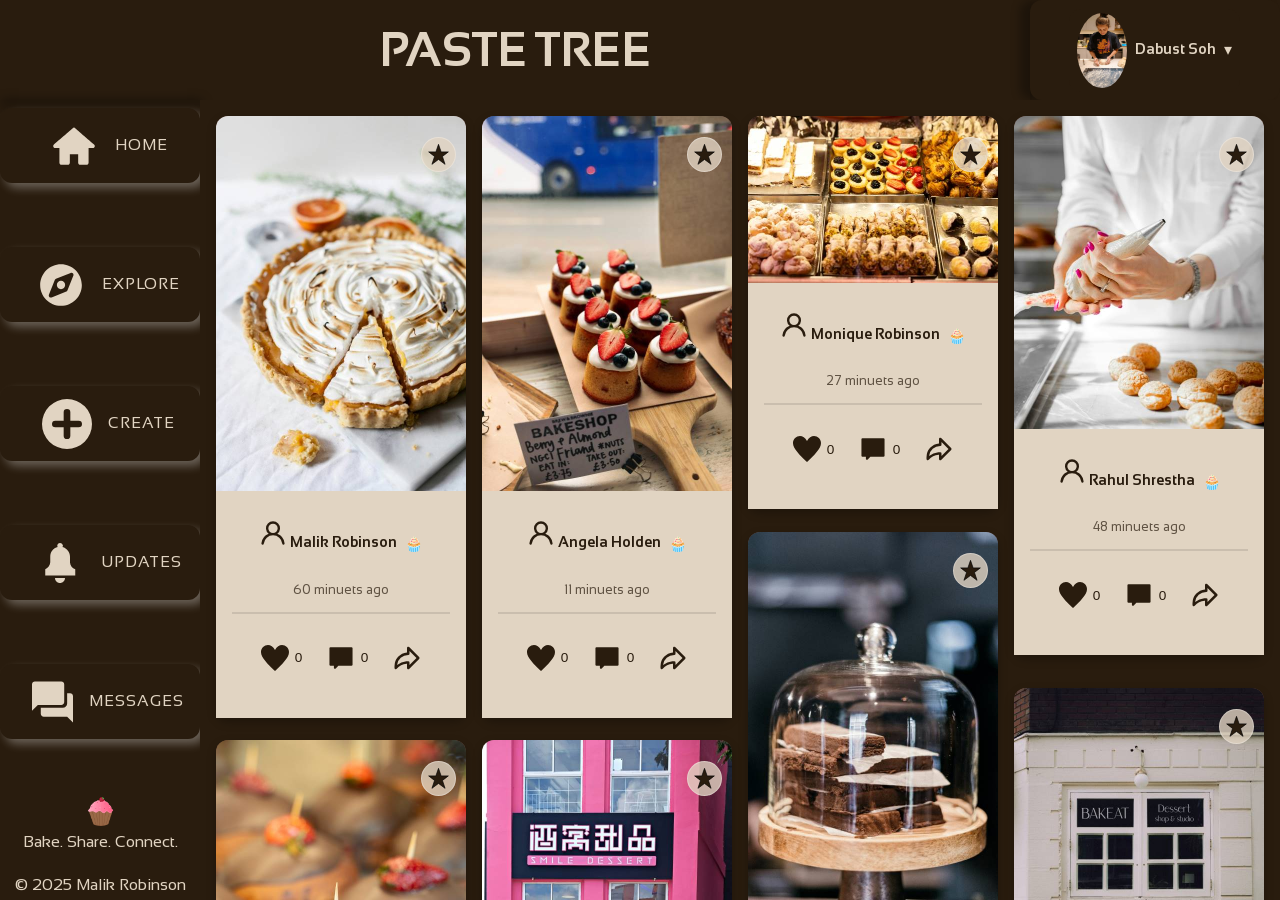
<file: index.html>
<!DOCTYPE html>
<html lang="en">
<head>
  <meta charset="UTF-8">
  <meta name="viewport" content="width=device-width, initial-scale=1.0">
  <title>PasteTree</title>
  <link rel="stylesheet" href="./assets/CSS/styles.css">
  <link rel="icon" href="" type="image/svg+xml">

  <!-- Font -->
  <link rel="preconnect" href="https://fonts.googleapis.com">
  <link rel="preconnect" href="https://fonts.gstatic.com" crossorigin>
  <link href="https://fonts.googleapis.com/css2?family=Merriweather:ital,opsz,wght@0,18..144,300..900;1,18..144,300..900&family=Noto+Serif:ital,wght@0,100..900;1,100..900&family=Sansation:ital,wght@0,300;0,400;0,700;1,300;1,400;1,700&display=swap" rel="stylesheet">

  <script src="./assets/javascript/script.js" defer></script>
</head>

<body>
</body>
</html>
</file>
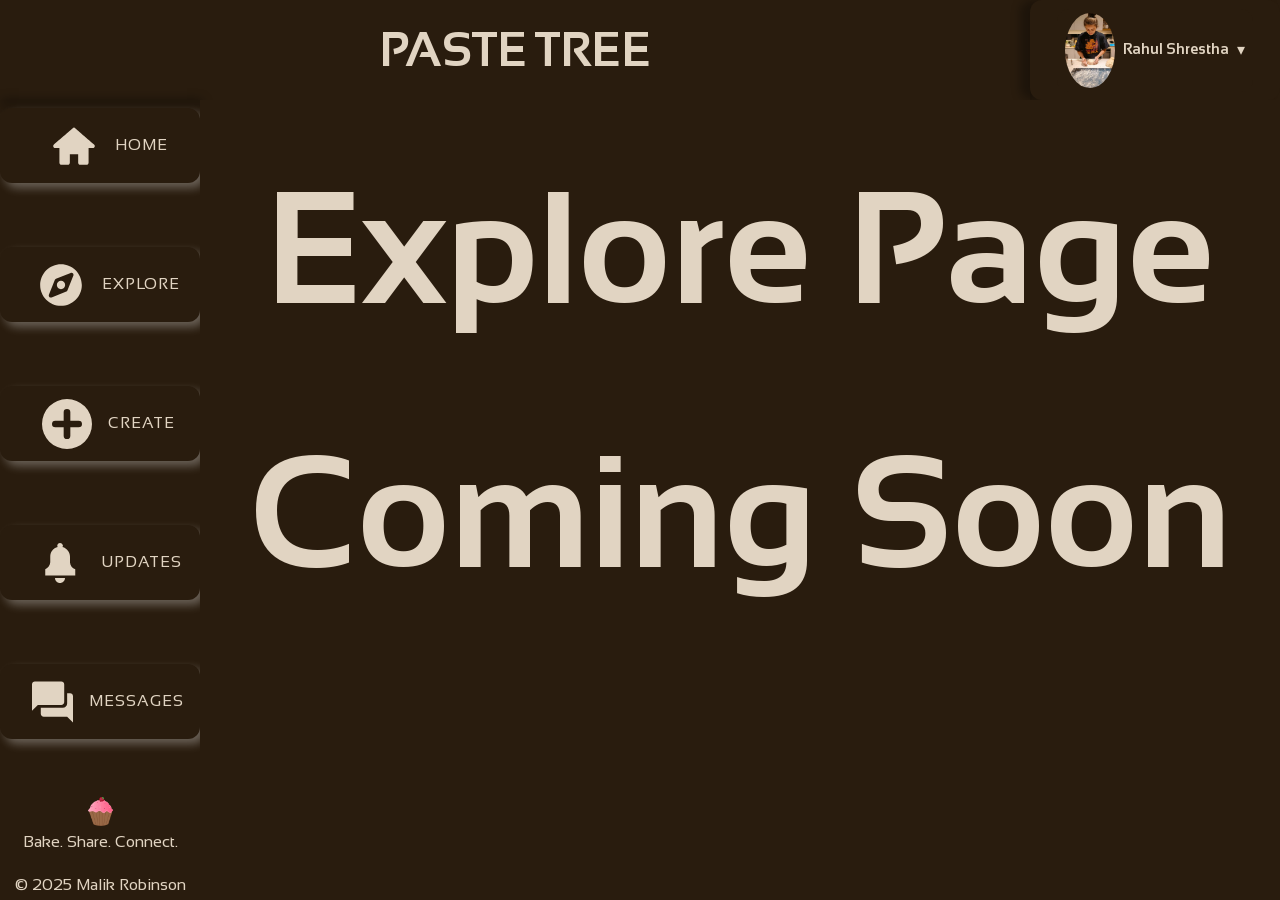
<file: explore.html>
<!DOCTYPE html>
<html lang="en">
<head>
  <meta charset="UTF-8">
  <meta name="viewport" content="width=device-width, initial-scale=1.0">
  <title>User Profile</title>
  <link rel="stylesheet" href="./assets/CSS/explore.css">

  <!-- Font -->
  <link rel="preconnect" href="https://fonts.googleapis.com">
  <link rel="preconnect" href="https://fonts.gstatic.com" crossorigin>
  <link href="https://fonts.googleapis.com/css2?family=Merriweather:ital,opsz,wght@0,18..144,300..900;1,18..144,300..900&family=Noto+Serif:ital,wght@0,100..900;1,100..900&family=Sansation:ital,wght@0,300;0,400;0,700;1,300;1,400;1,700&display=swap" rel="stylesheet">

  <script src="./assets/javascript/explore.js" defer></script>
</head>

<body>
</body>
</html>
</file>
<file: assets/CSS/styles.css>
:root {

  /* Basic colors */
  --white:#fff;
  --black:#000;
  --gray:#eaeaea;

  /* Brand Specific colors */
  /* For Background/Cards */
  --darkbrown:#291C0E;

  /* For Sections */
  --softbrown:#6E473B;

  /* Undecided */
  --tanbrown:#A78D78;
  --softgray:#BEB5A9;
  --tan:#e1d4c2;

  /* For post interaction */
  --raspberry:rgb(227, 11, 92);
}

/* Basic formatting across all elements */
html {
	box-sizing: border-box;
  scroll-behavior: smooth;
}

*,*::before,*::after {
  box-sizing: border-box;
}

figure {
	margin: 0;
}

img {
	display: block;
	max-width: 100%;
	height: auto;
}

h1,
h2,
h3 {
	margin: 0;
}

p {
	margin: 0 0 1rem;
}

p:last-of-type {
	margin: 0;
}

button {
	margin: 1rem 0;
  background: none;
  border: none;
}

a {
  text-decoration: none;
  color: inherit;
}

body {
  display: grid;
  grid-template-columns:200px 1fr 1fr 1fr 250px ;
  grid-template-rows: 100px 1fr 100px;
  grid-template-areas: 
    "header header header header user-account"
    "aside main main main main"
    "footer main main main main";
  height: 100dvh;
  overflow: hidden;
  padding: 0;
  margin: 0;
  font-family: "Sansation", sans-serif;
  font-optical-sizing: auto;
  font-weight: 400;
  font-style: normal;
  font-size: 100%;
  line-height: 1.65;
  color: var(--tan);
  background-color: var(--darkbrown);
}

/* For WebKit Browsers (Chrome, Edge, Safari) */
::-webkit-scrollbar {
  width: 10px;           /* Adjust width for vertical scrollbar */
  height: 10px;          /* Adjust height for horizontal scrollbar */
}

::-webkit-scrollbar-track {
  background: var(--tan);
}

::-webkit-scrollbar-thumb {
  background: var(--darkbrown);
  border-radius: 8px;     /* Smooth rounded look */
}

::-webkit-scrollbar-thumb:hover {
  background: rgba(41, 28, 14, 0.8); /* Slightly lighter on hover */
}

.header {
  grid-area: header;
  display: grid;
  grid-template-columns: 1fr auto 1fr;
  align-items: center;
  box-shadow: 0 10px 10px rgba(0,0,0,0.2);
  background-color: var(--darkbrown);
}

.header .header-logo {
  display: grid;
  place-items: center;
  position: relative;
  grid-column: 2;
  justify-self: center;
}

.header .header-logo > * {
  grid-area: 1 / 1;
}

.site-name h1{
  text-transform: uppercase;
  font-size: 3rem;
  font-weight: bold;
  display: inline-flex;
  gap: 0.50rem;
}

.logo-name-left,
.logo-name-right,
.header-logo .cupcake-logo {
  position: relative;
  transition: all 0.3s ease-in-out;
}

.header-logo:hover .logo-name-left {
  transform: translateX(-30px);
  transition: all 0.3s ease-in-out;
}
.header-logo:hover .logo-name-right {
  transform: translateX(30px);
  transition: all 0.3s ease-in-out;
}
.header-logo:hover .cupcake-logo {
  opacity: 1;
  transform: scale(2);
  transition: all 0.3s ease-in-out;
}

.header-logo .cupcake-logo {
  left: 20px;
  opacity: 0;
}

.user-account {
  grid-area: user-account;
  display: flex;
  justify-content: center;
  align-items: center;
  text-align: center;
  width: 100%;
  border-radius: 12px;
  background-color: var(--darkbrown);
  box-shadow: -10px 0 10px rgba(0,0,0,0.3);

}

.user-wrapper {
  position: relative;
  transition: all 0.5s ease-in-out;
}

/* Remove default triangle */
.user-wrapper summary {
  list-style: none;        /* Remove default marker */
  cursor: pointer;         /* Indicate it’s clickable */
  display: flex;
  align-items: center;
  width: 100%;
  gap: 0.5rem;
  padding: 0.25rem 0.5rem;
  border-radius: 12px;
  background-color: var(--darkbrown);
  transition: all 0.3s ease-in-out;
  position: relative;
}

/* Remove the default triangle in modern browsers */
.user-wrapper summary::-webkit-details-marker {
  display: none;
}

/* Custom arrow/indicator (right-side, rotates when open) */
.user-wrapper summary::after {
  content: "▾";          /* Unicode down arrow */
  margin-left: auto;     /* Push to the right */
  transition: transform 0.3s ease;
  color: var(--tan);
}

/* Rotate arrow when details is open */
.user-wrapper[open] summary::after {
  transform: rotate(-180deg);
  color: var(--raspberry);
}

/* Hover effect */
.user-wrapper summary:hover {
  background-color: var(--tan);
  color: var(--darkbrown);
}

/* Align avatar and name nicely */
.user-wrapper summary .user-profile {
  flex-shrink: 0;
}

.user-wrapper summary .user-name {
  font-weight: bold;
  font-size: 0.9rem;
}

/* Optional: smoother background transition */
.user-wrapper summary,
.user-wrapper[open] summary {
  transition: background-color 0.3s, color 0.3s;
}

.user-wrapper[open] .user-details {
  opacity: 1;
  transform: translateY(0);
}
.user-details {
  position: absolute;
  top: 100%;   /* place right below summary */
  right: -10px;    /* align to the right edge */
  background: var(--darkbrown);
  text-align: start;
  border-radius: 10px;
  border: 1px solid rgba(225, 212, 194, 0.8);
  box-shadow: -10px 10px 50px rgba(0,0,0,0.2);
  padding: 0.5rem;
  min-width: 300px;
  opacity: 0;
  transform: translateY(-10px);
  transition: all 0.3s ease-in-out;
  z-index: 100;  /* make sure it stays above */
}

.user-details span {
  opacity: 0.7;
}

.user-details .user-name {
  font-size: 1.2rem;
}

.user-profile:hover {
  box-shadow: 0 0 8px rgba(0,0,0,0.3);
  transform: scale(1.05);
  cursor: pointer;
  transition: 0.3s ease-in-out;
}

.details-button {
  display: block;
  width: 100%;
  padding: 0.5rem 1rem;
  border-radius: 12px;
  border: none;
  background-color: var(--tan);
  color: var(--darkbrown);
  margin: 0.75rem 0;
  text-align: left;
}

.details-button:hover,
.details-button:focus,
.details-button:active {
  background-color: var(--darkbrown);
  color: var(--raspberry);
  box-shadow: 5px 10px 10px rgba(227,11,97,0.3);
  cursor: pointer;
}

.aside {
  grid-area: aside;
  box-shadow: 2px 0 10px rgba(0,0,0,0.4);
}

.aside nav ul svg {
  width: 50px;
  height: 50px;
  fill: var(--tan);
}

.aside nav ul {
  list-style: none;
  padding: 0;
  margin: 0;
  display: flex;
  flex-direction: column;
  align-items: center;
  gap: 3rem; /* space between icons */
}

.aside nav a {
  width: 100%;
  display: flex;
  align-items: center;
  justify-content: center;
  color: inherit;
  text-decoration: none;
}

.aside-nav-item {
  width: 100%;
  height: 75px;
  display: flex;
  align-items: center;
  text-transform: uppercase;
  border-radius: 12px;
  margin: 0.5rem 1rem;
  padding: 0 1rem;
  background-color: var(--darkbrown);
  box-shadow: 5px 5px 10px rgba(300,300,300,0.3);
  transition: all 0.3s ease;
}

.aside-nav-item:hover,
.aside-nav-item:focus-visible,
.aside-nav-item:active {
  background-color: var(--tan);
  color: var(--raspberry);    
  font-weight: bold;
  transform: translateX(-8px);
  border: 1px solid var(--darkbrown);
  box-shadow: 10px 10px 10px rgba(227,11,97,0.3);
}

.aside-nav-item:hover svg,
.aside-nav-item:focus svg,
.aside-nav-item:active svg{
  fill: var(--darkbrown);
}

.aside-nav-item svg {
  margin: 1rem;
  right: 0;
}

.aside-nav-item span {
  font-weight: 600px;
  letter-spacing: 1px;
}

.main {
  grid-area: main;
  width: 100%;
  height: 100%;
  overflow-y: scroll;
  scroll-behavior: smooth;

  /* Masonry Style */
  display: grid;
  grid-template-columns: repeat(5, minmax(250px, 1fr));
  grid-auto-rows: 10px;
  gap: 1rem;
  align-items: start;
  color: var(--darkbrown);
  background: var(--darkbrown);
  box-sizing: border-box;
  padding: 1rem;
}

@media (max-width: 1530px) {
  .main {
    grid-template-columns: repeat(4, minmax(250px, 1fr));
  }
}

@media (max-width: 1270px) {
  .main {
    grid-template-columns: repeat(3, minmax(250px, 1fr));
  }
}

@media (max-width: 1000px) {
  .main {
    grid-template-columns: repeat(2, minmax(250px, 1fr));
  }
}

@media (max-width: 740px) {

  /* Remove footer for mobile view */
  .footer,
  footer {
    display: none !important;
  }
  
  body {
    grid-template-columns: 1fr;  /* One column layout */
    grid-template-rows: auto auto 1fr auto;  /* Header, Aside, Main, Footer */
    grid-template-areas: 
      "header user-account"
      "aside aside"
      "main main";
  }

  .aside {
    display: block; /* Let it expand naturally */
    padding: 1rem;
  }

  .aside nav ul {
    display: grid;
    grid-template-columns: repeat(3, 1fr); /* 3 in the first row */
    grid-auto-rows: auto;
    gap: 0.5rem;
  }

  .aside nav li:nth-child(n+5) {
    grid-column: span 2; /* Ensures remaining 2 fill naturally in 2nd row */
  }

  /* Optional: Make the items smaller for mobile */
  .aside-nav-item {
    height: 60px;
    margin: 0;
    padding: 0.5rem;
  }

  .user-account {
    display: flex;
    justify-content: flex-end;
    align-items: center;
    background-color: var(--darkbrown);
    box-shadow: none;
    width: auto;
    padding: 0.5rem 1rem;
    border-radius: 0;
  }

  .main {
    grid-template-columns: repeat(2, minmax(250px, 1fr));
  }
}

@media (max-width: 560px) {

  /* Remove footer for mobile view */
  .footer,
  footer {
    display: none !important;
  }

  /* Keep vertical stacked layout of page regions */
  body {
    grid-template-columns: 1fr;
    grid-template-rows: auto auto 1fr;
    grid-template-areas: 
      "header"
      "user-account"
      "aside"
      "main";
  }

  /* Header stays fixed at the top, compact height */
  header {
    grid-area: header;
    display: flex;
    align-items: center;
    justify-content: space-between;
    background-color: var(--darkbrown);
    
    position: sticky;
    top: 0;
    z-index: 10;
    box-shadow: 0 2px 6px rgba(0, 0, 0, 0.3);
  }

  .user-account {
    display: flex;
    align-items: center;
    justify-content: flex-end;
    background: none;
    box-shadow: none;
    width: auto;
    padding: 0;
  }

  /* Hide full details, show only icon/avatar */
  .user-account .account-details {
    display: none;
  }

  .user-account .account-icon {
    display: inline-flex;
    width: 36px;
    height: 36px;
    border-radius: 50%;
    background-color: var(--raspberry);
    justify-content: center;
    align-items: center;
    color: var(--offWhite);
    cursor: pointer;
  }

  /* Grid layout: 2 buttons per row */
  .aside {
    padding: 0.5rem;
  }

  .aside nav ul {
    display: grid;
    grid-template-columns: repeat(2, 1fr); /* 2 per row */
    gap: 0.4rem;
  }

  .aside-nav-item {
    height: 45px;
    padding: 0.25rem;
    font-size: 0.75rem;
    margin: 0;
    justify-content: center;
  }

  /* Icon-only for tight space */
  .aside-nav-item span {
    display: none;
  }

  .aside-nav-item svg {
    margin: 0;
    width: 28px;
    height: 28px;
  }

  /* Main content stays 1 column */
  .main {
    grid-template-columns: 1fr;
  }
}

.post-item {
  display: flex;
  flex-direction: column;
  width: 100%;
  break-inside: avoid;
  background-color: var(--softbrown);
  border-radius: 12px;
  box-shadow: 0 4px 10px rgba(0,0,0,0.25);
  transition: transform 0.2s ease, box-shadow 0.2s ease;
} 

.post-item:hover,
.post-item:focus,
.post-item:active {
  transform: translateY(-5px);
  box-shadow: 0 8px 20px rgba(0,0,0,0.35);
}

.post-image {
  position: relative;
  width: 100%;
  overflow: hidden;
  border-top-left-radius: 12px;
  border-top-right-radius: 12px;
}

.post-image img {
  position: relative;
  width: 100%;
  height: auto;
  object-fit: cover;
  display: block;
}

.favorite-icon {
  position: absolute;
  width: 35px;
  height: 35px;
  top: 5px;
  right: 10px;
  background: rgba(225, 212, 194, 0.8);
  border-radius: 50%;
  display: flex;
  justify-content: center;
  align-items: center;
  border: 1px solid rgba(255,255,255,0.3);
  cursor: pointer;
  z-index: 10;
  transition: all 0.3s ease;
}

.favorite-icon:hover,
.favorite-icon:focus,
.favorite-icon:active {
  background: rgba(0,0,0,0.3);
}

.favorite-icon svg {
  width: 100%;
  height: 100%;
  pointer-events: none;
}

.favorite-icon .star {
  fill: var(--darkbrown);
}

.post-wrapper {
  padding: 1rem;
  background: var(--tan);
}


.creator-info {
  display: flex;
  flex-wrap: wrap;
  justify-content: center;
  align-items: center;
  color: var(--darkbrown);
  gap: 0.5rem;
  padding: 0.75rem 1rem;
  border-bottom: 1px rgba(0,0,0,0.1) solid;
  font-size: 0.9rem;
}

.creator-info .user-image svg {
  width: 28px;
  height: 28px;
  fill: var(--darkbrown);
}

.creator-info .user-name {
  color: var(--darkbrown);
  font-weight: 600;
}

.creator-info .time-posted {
  opacity: 0.7;
  font-size: 0.8rem;
}

.post-wrapper .post-interactions {
  display: flex;
  justify-content: space-around;
  align-items: center;
  width: 100%;
  padding: 0.75rem 1rem;
  border-top: 1px rgba(0,0,0,0.1) solid;
}

.post-wrapper .post-interactions button{
  background: none;
  border: none;
  cursor: pointer;
  display: flex;
  align-items: center;
  gap: 0.3rem;
  fill: var(--darkbrown);
  color: var(--darkbrown);
  transition: color 0.3s ease, transform 0.3s ease;
}

.post-wrapper .post-interactions button:hover,
.post-wrapper .post-interactions button:focus,
.post-wrapper .post-interactions button:active {
  color: var(--raspberry);
  transform: scale(1.1);
}

.post-wrapper .post-interactions button svg {
  width: 30px;
  height: 30px;
  flex-shrink: 0;
  fill: var(--darkbrown); /* lighter icon by default */
}

.post-wrapper .post-interactions button:hover svg {
  fill: var(--raspberry); /* pops on hover */
}

.like-button.liked svg {
  fill: var(--raspberry);
  transform: scale(1.2);
  transition: transform 0.2s ease;
}

.number-likes,
.number-comments {
  font-size: 0.85rem;
}

.footer {
  grid-area: footer;
  display: flex;
  justify-content: center;
  align-items: center;
  flex-direction: column;
  color: var(--tan);
  background: var(--darkbrown);
  padding: 0.5rem;
  margin-bottom: 0.5rem;
  text-align: center;
}
</file>
<file: assets/CSS/explore.css>
:root {

  /* Basic colors */
  --white:#fff;
  --black:#000;
  --gray:#eaeaea;

  /* Brand Specific colors */
  /* For Background/Cards */
  --darkbrown:#291C0E;

  /* For Sections */
  --softbrown:#6E473B;

  /* Undecided */
  --tanbrown:#A78D78;
  --softgray:#BEB5A9;
  --tan:#e1d4c2;

  /* For post interaction */
  --raspberry:rgb(227, 11, 92);
}

/* Basic formatting across all elements */
html {
	box-sizing: border-box;
  scroll-behavior: smooth;
}

*,*::before,*::after {
  box-sizing: border-box;
}

figure {
	margin: 0;
}

img {
	display: block;
	max-width: 100%;
	height: auto;
}

h1,
h2,
h3 {
	margin: 0;
}

p {
	margin: 0 0 1rem;
}

p:last-of-type {
	margin: 0;
}

button {
	margin: 1rem 0;
  background: none;
  border: none;
}

a {
  text-decoration: none;
  color: inherit;
}

body {
  display: grid;
  grid-template-columns:200px 1fr 1fr 1fr 250px ;
  grid-template-rows: 100px 1fr 100px;
  grid-template-areas: 
    "header header header header user-account"
    "aside main main main main"
    "footer main main main main";
  height: 100dvh;
  overflow: hidden;
  padding: 0;
  margin: 0;
  font-family: "Sansation", sans-serif;
  font-optical-sizing: auto;
  font-weight: 400;
  font-style: normal;
  font-size: 100%;
  line-height: 1.65;
  color: var(--tan);
  background-color: var(--darkbrown);
}

/* For WebKit Browsers (Chrome, Edge, Safari) */
::-webkit-scrollbar {
  width: 10px;           /* Adjust width for vertical scrollbar */
  height: 10px;          /* Adjust height for horizontal scrollbar */
}

::-webkit-scrollbar-track {
  background: var(--tan);
}

::-webkit-scrollbar-thumb {
  background: var(--darkbrown);
  border-radius: 8px;     /* Smooth rounded look */
}

::-webkit-scrollbar-thumb:hover {
  background: rgba(41, 28, 14, 0.8); /* Slightly lighter on hover */
}

.header {
  grid-area: header;
  display: grid;
  grid-template-columns: 1fr auto 1fr;
  align-items: center;
  box-shadow: 0 10px 10px rgba(0,0,0,0.2);
  background-color: var(--darkbrown);
}

.header .header-logo {
  display: grid;
  place-items: center;
  position: relative;
  grid-column: 2;
  justify-self: center;
}

.header .header-logo > * {
  grid-area: 1 / 1;
}

.site-name h1{
  text-transform: uppercase;
  font-size: 3rem;
  font-weight: bold;
  display: inline-flex;
  gap: 0.50rem;
}

.logo-name-left,
.logo-name-right,
.header-logo .cupcake-logo {
  position: relative;
  transition: all 0.3s ease-in-out;
}

.header-logo:hover .logo-name-left {
  transform: translateX(-30px);
  transition: all 0.3s ease-in-out;
}
.header-logo:hover .logo-name-right {
  transform: translateX(30px);
  transition: all 0.3s ease-in-out;
}
.header-logo:hover .cupcake-logo {
  opacity: 1;
  transform: scale(2);
  transition: all 0.3s ease-in-out;
}

.header-logo .cupcake-logo {
  left: 20px;
  opacity: 0;
}

.user-account {
  grid-area: user-account;
  display: flex;
  justify-content: center;
  align-items: center;
  text-align: center;
  width: 100%;
  border-radius: 12px;
  background-color: var(--darkbrown);
  box-shadow: -10px 0 10px rgba(0,0,0,0.3);

}

.user-wrapper {
  position: relative;
  transition: all 0.5s ease-in-out;
}

/* Remove default triangle */
.user-wrapper summary {
  list-style: none;        /* Remove default marker */
  cursor: pointer;         /* Indicate it’s clickable */
  display: flex;
  align-items: center;
  width: 100%;
  gap: 0.5rem;
  padding: 0.25rem 0.5rem;
  border-radius: 12px;
  background-color: var(--darkbrown);
  transition: all 0.3s ease-in-out;
  position: relative;
}

/* Remove the default triangle in modern browsers */
.user-wrapper summary::-webkit-details-marker {
  display: none;
}

/* Custom arrow/indicator (right-side, rotates when open) */
.user-wrapper summary::after {
  content: "▾";          /* Unicode down arrow */
  margin-left: auto;     /* Push to the right */
  transition: transform 0.3s ease;
  color: var(--tan);
}

/* Rotate arrow when details is open */
.user-wrapper[open] summary::after {
  transform: rotate(-180deg);
  color: var(--raspberry);
}

/* Hover effect */
.user-wrapper summary:hover {
  background-color: var(--tan);
  color: var(--darkbrown);
}

/* Align avatar and name nicely */
.user-wrapper summary .user-profile {
  flex-shrink: 0;
}

.user-wrapper summary .user-name {
  font-weight: bold;
  font-size: 0.9rem;
}

/* Optional: smoother background transition */
.user-wrapper summary,
.user-wrapper[open] summary {
  transition: background-color 0.3s, color 0.3s;
}

.user-wrapper[open] .user-details {
  opacity: 1;
  transform: translateY(0);
}
.user-details {
  position: absolute;
  top: 100%;   /* place right below summary */
  right: -10px;    /* align to the right edge */
  background: var(--darkbrown);
  text-align: start;
  border-radius: 10px;
  border: 1px solid rgba(225, 212, 194, 0.8);
  box-shadow: -10px 10px 50px rgba(0,0,0,0.2);
  padding: 0.5rem;
  min-width: 300px;
  opacity: 0;
  transform: translateY(-10px);
  transition: all 0.3s ease-in-out;
  z-index: 100;  /* make sure it stays above */
}

.user-details span {
  opacity: 0.7;
}

.user-details .user-name {
  font-size: 1.2rem;
}

.user-profile:hover {
  box-shadow: 0 0 8px rgba(0,0,0,0.3);
  transform: scale(1.05);
  cursor: pointer;
  transition: 0.3s ease-in-out;
}

.details-button {
  display: block;
  width: 100%;
  padding: 0.5rem 1rem;
  border-radius: 12px;
  border: none;
  background-color: var(--tan);
  color: var(--darkbrown);
  margin: 0.75rem 0;
  text-align: left;
}

.details-button:hover,
.details-button:focus,
.details-button:active {
  background-color: var(--darkbrown);
  color: var(--raspberry);
  box-shadow: 5px 10px 10px rgba(227,11,97,0.3);
  cursor: pointer;
}

.aside {
  grid-area: aside;
  box-shadow: 2px 0 10px rgba(0,0,0,0.4);
}

.aside nav ul svg {
  width: 50px;
  height: 50px;
  fill: var(--tan);
}

.aside nav ul {
  list-style: none;
  padding: 0;
  margin: 0;
  display: flex;
  flex-direction: column;
  align-items: center;
  gap: 3rem; /* space between icons */
}

.aside nav a {
  width: 100%;
  display: flex;
  align-items: center;
  justify-content: center;
  color: inherit;
  text-decoration: none;
}

.aside-nav-item {
  width: 100%;
  height: 75px;
  display: flex;
  align-items: center;
  text-transform: uppercase;
  border-radius: 12px;
  margin: 0.5rem 1rem;
  padding: 0 1rem;
  background-color: var(--darkbrown);
  box-shadow: 5px 5px 10px rgba(300,300,300,0.3);
  transition: all 0.3s ease;
}

.aside-nav-item:hover,
.aside-nav-item:focus-visible,
.aside-nav-item:active {
  background-color: var(--tan);
  color: var(--raspberry);    
  font-weight: bold;
  transform: translateX(-8px);
  border: 1px solid var(--darkbrown);
  box-shadow: 10px 10px 10px rgba(227,11,97,0.3);
}

.aside-nav-item:hover svg,
.aside-nav-item:focus svg,
.aside-nav-item:active svg{
  fill: var(--darkbrown);
}

.aside-nav-item svg {
  margin: 1rem;
  right: 0;
}

.aside-nav-item span {
  font-weight: 600px;
  letter-spacing: 1px;
}

.main {
  grid-area: main;
  width: 100%;
  height: 100%;
  overflow-y: scroll;
  scroll-behavior: smooth;

  text-align: center;
  place-items: center;
  color: var(--tan);
  background: var(--darkbrown);
  box-sizing: border-box;
  padding: 1rem;
}

main h3 {
  font-size: 10rem;
}


.footer {
  grid-area: footer;
  display: flex;
  justify-content: center;
  align-items: center;
  flex-direction: column;
  color: var(--tan);
  background: var(--darkbrown);
  padding: 0.5rem;
  margin-bottom: 0.5rem;
  text-align: center;
}
</file>
